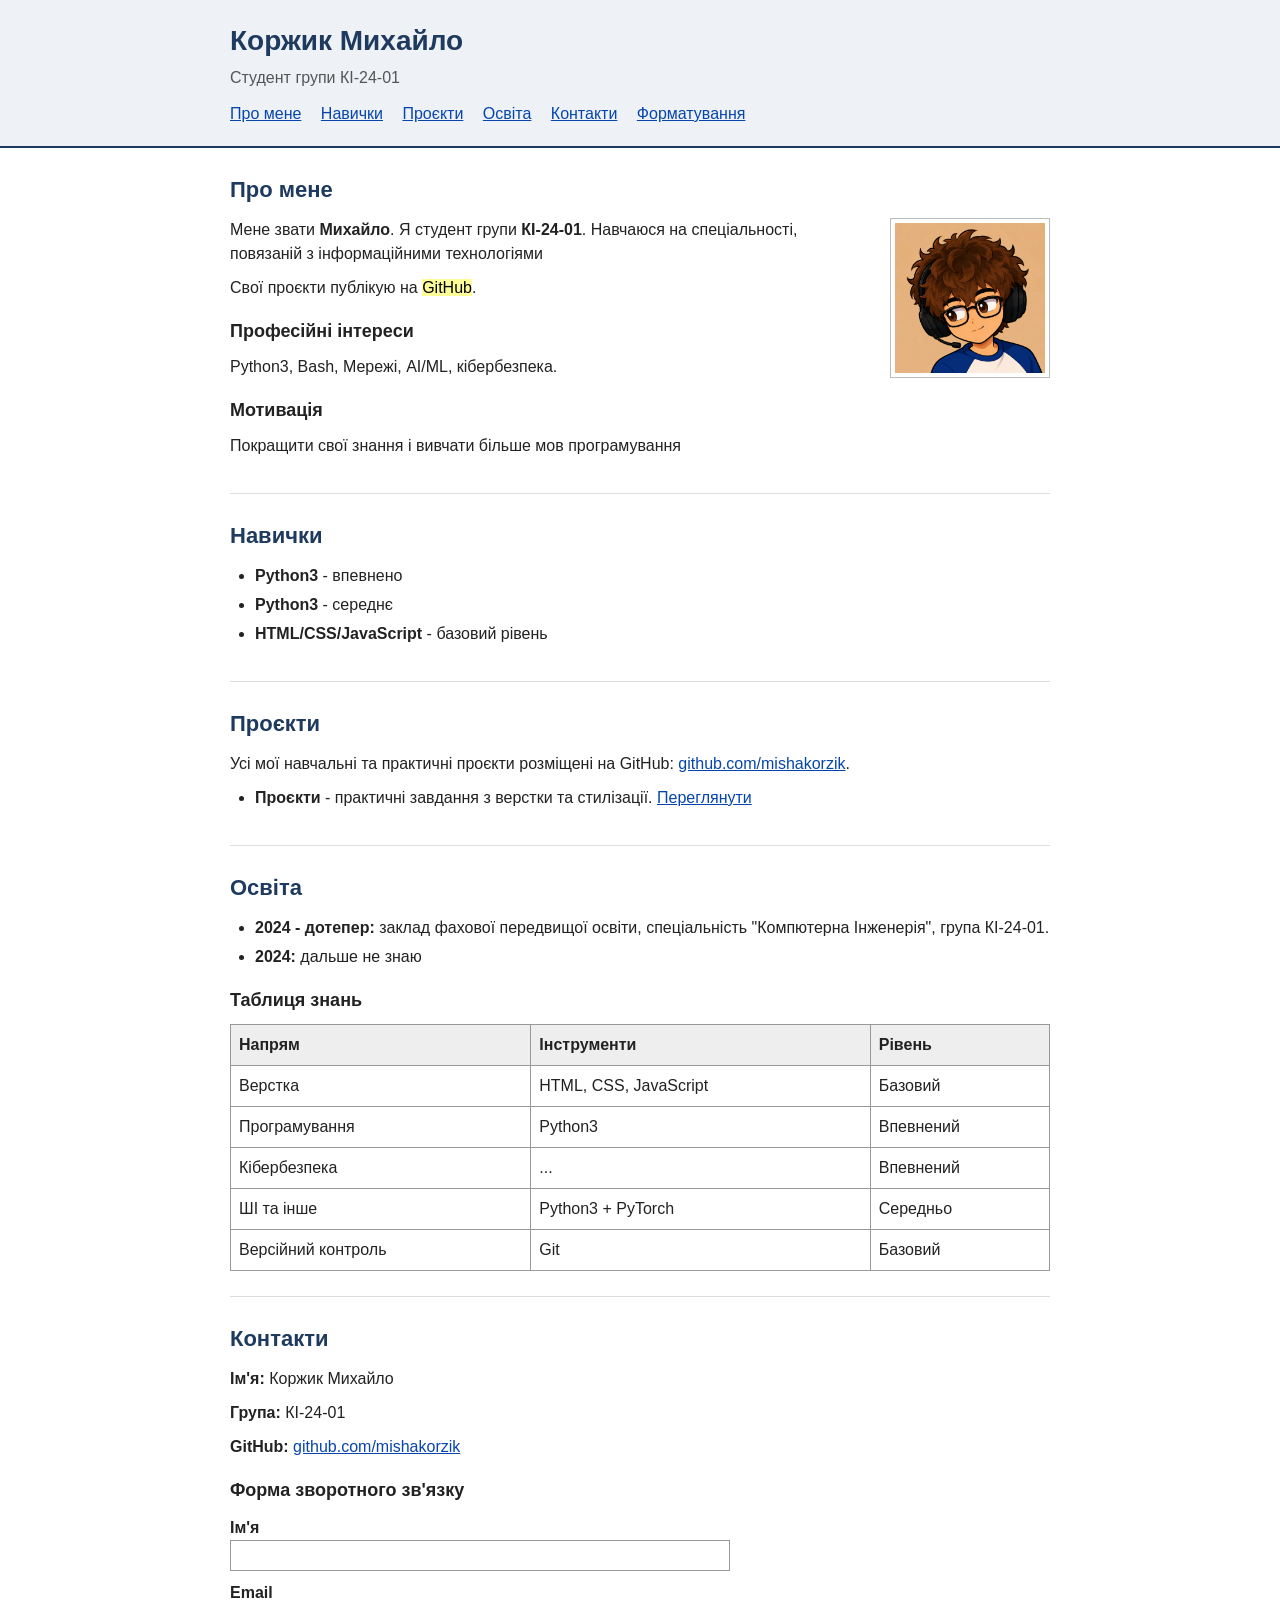
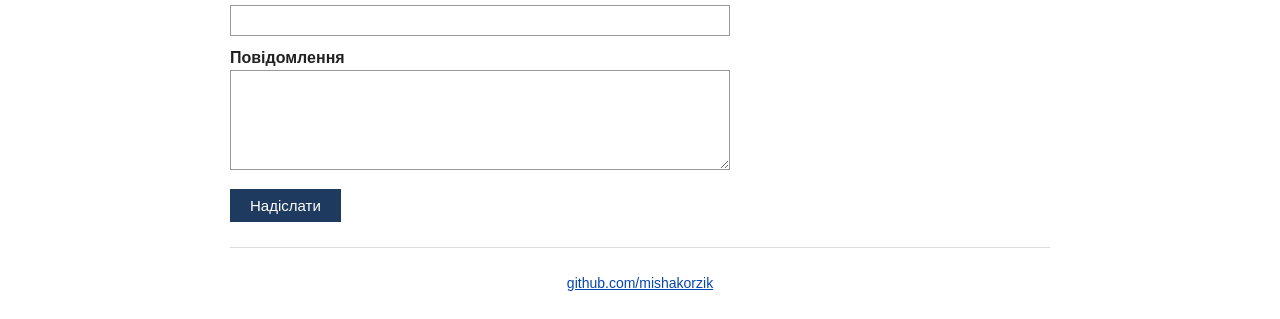
<file: index.html>
<!DOCTYPE html>
<html lang="uk">
<head>
  <meta charset="UTF-8">
  <meta name="viewport" content="width=device-width, initial-scale=1.0">
  <title>Портфоліо</title>
  <link rel="stylesheet" href="style.css">
</head>
<body>
  <header>
    <div class="container">
      <h1>Коржик Михайло</h1>
      <p>Студент групи КІ-24-01</p>
      <nav>
        <a href="#about">Про мене</a>
        <a href="#skills">Навички</a>
        <a href="#projects">Проєкти</a>
        <a href="#education">Освіта</a>
        <a href="#contacts">Контакти</a>
        <a href="formatting.html">Форматування</a>
      </nav>
    </div>
  </header>
  <main class="container">
    <section id="about">
      <h2>Про мене</h2>
      <img class="photo" src="images/photo.png" alt="Фото Коржика Михайла">
      <p>Мене звати <strong>Михайло</strong>. Я студент групи <strong>КІ-24-01</strong>. Навчаюся на спеціальності, повязаній з інформаційними технологіями</p>
      <p>Свої проєкти публікую на <mark>GitHub</mark>.</p>
      <h3>Професійні інтереси</h3>
      <p>Python3, Bash, Мережі, AI/ML, кібербезпека.</p>
      <h3>Мотивація</h3>
      <p>Покращити свої знання і вивчати більше мов програмування</p>
    </section>
    <section id="skills">
      <h2>Навички</h2>
      <ul>
        <li><strong>Python3</strong> - впевнено</li>
        <li><strong>Python3</strong> - середнє</li>
        <li><strong>HTML/CSS/JavaScript</strong> - базовий рівень</li>
      </ul>
    </section>
    <section id="projects">
      <h2>Проєкти</h2>
      <p>Усі мої навчальні та практичні проєкти розміщені на GitHub: <a href="https://github.com/mishakorzik" target="_blank" rel="noopener">github.com/mishakorzik</a>.</p>
      <ul>
        <li><strong>Проєкти</strong> - практичні завдання з верстки та стилізації. <a href="https://github.com/mishakorzik" target="_blank" rel="noopener">Переглянути</a></li>
      </ul>
    </section>
    <section id="education">
      <h2>Освіта</h2>
      <ul>
        <li><strong>2024 - дотепер:</strong> заклад фахової передвищої освіти, спеціальність "Компютерна Інженерія", група КІ-24-01.</li>
        <li><strong>2024:</strong> дальше не знаю</li>
      </ul>
      <h3>Таблиця знань</h3>
      <table>
        <thead>
          <tr>
            <th>Напрям</th>
            <th>Інструменти</th>
            <th>Рівень</th>
          </tr>
        </thead>
        <tbody>
          <tr>
            <td>Верстка</td>
            <td>HTML, CSS, JavaScript</td>
            <td>Базовий</td>
          </tr>
          <tr>
            <td>Програмування</td>
            <td>Python3</td>
            <td>Впевнений</td>
          </tr>
          <tr>
            <td>Кібербезпека</td>
            <td>...</td>
            <td>Впевнений</td>
          </tr>
          <tr>
            <td>ШІ та інше</td>
            <td>Python3 + PyTorch</td>
            <td>Середньо</td>
          </tr>
          <tr>
            <td>Версійний контроль</td>
            <td>Git</td>
            <td>Базовий</td>
          </tr>
        </tbody>
      </table>
    </section>
    <section id="contacts">
      <h2>Контакти</h2>
      <p><strong>Ім'я:</strong> Коржик Михайло</p>
      <p><strong>Група:</strong> КІ-24-01</p>
      <p><strong>GitHub:</strong> <a href="https://github.com/mishakorzik" target="_blank" rel="noopener">github.com/mishakorzik</a></p>
      <h3>Форма зворотного зв'язку</h3>
      <form>
        <label for="name">Ім'я</label>
        <input id="name" name="name" type="text" required>
        <label for="email">Email</label>
        <input id="email" name="email" type="email" required>
        <label for="message">Повідомлення</label>
        <textarea id="message" name="message" required></textarea>
        <button type="submit">Надіслати</button>
      </form>
    </section>
  </main>
  <footer>
    <div class="container">
      <p><a href="https://github.com/mishakorzik" target="_blank" rel="noopener">github.com/mishakorzik</a></p>
    </div>
  </footer>
</body>
</html>
</file>
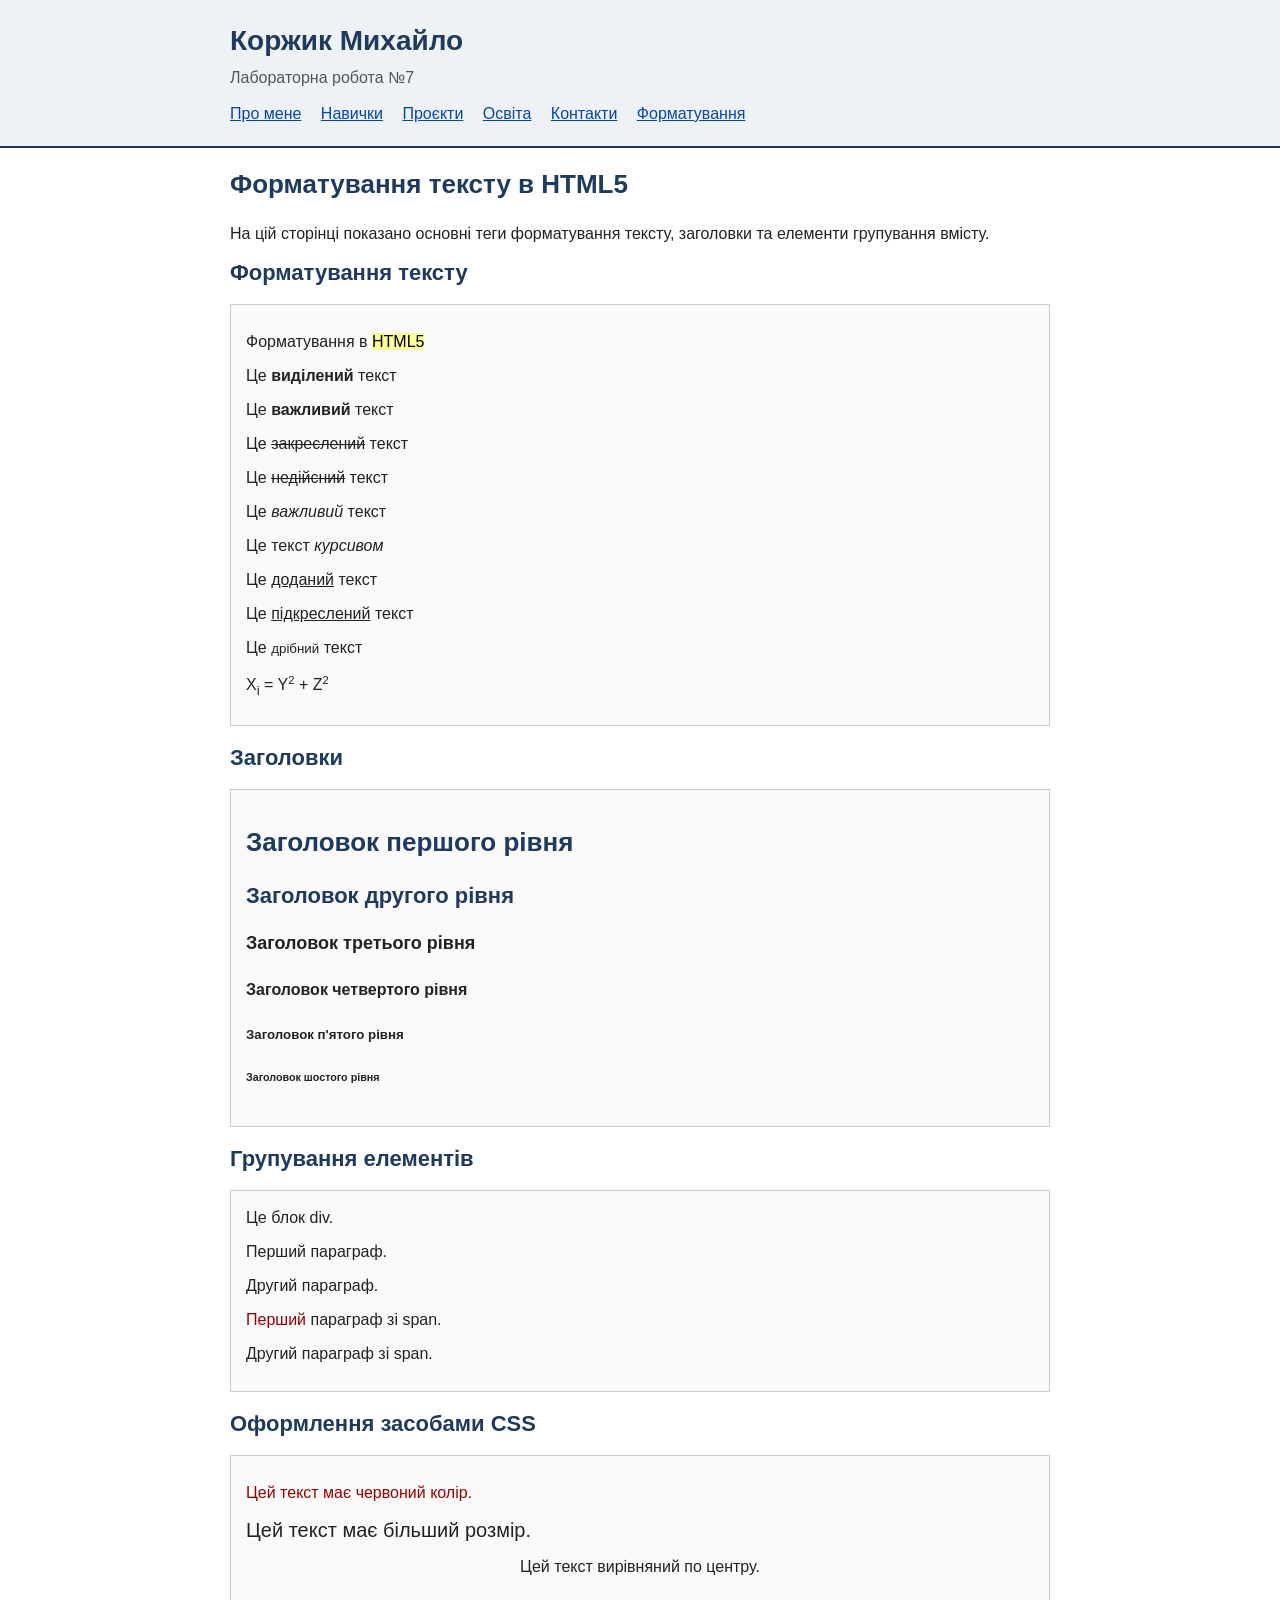
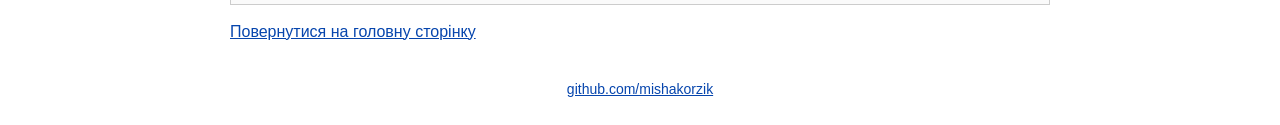
<file: formatting.html>
<!DOCTYPE html>
<html lang="uk">
<head>
  <meta charset="UTF-8">
  <meta name="viewport" content="width=device-width, initial-scale=1.0">
  <title>Форматування тексту</title>
  <link rel="stylesheet" href="style.css">
</head>
<body>
  <header>
    <div class="container">
      <h1>Коржик Михайло</h1>
      <p>Лабораторна робота №7</p>
      <nav>
        <a href="index.html#about">Про мене</a>
        <a href="index.html#skills">Навички</a>
        <a href="index.html#projects">Проєкти</a>
        <a href="index.html#education">Освіта</a>
        <a href="index.html#contacts">Контакти</a>
        <a href="formatting.html">Форматування</a>
      </nav>
    </div>
  </header>
  <main class="container">
    <h1>Форматування тексту в HTML5</h1>
    <p>На цій сторінці показано основні теги форматування тексту, заголовки та елементи групування вмісту.</p>
    <h2>Форматування тексту</h2>
    <div class="example">
      <p>Форматування в <mark>HTML5</mark></p>
      <p>Це <b>виділений</b> текст</p>
      <p>Це <strong>важливий</strong> текст</p>
      <p>Це <del>закреслений</del> текст</p>
      <p>Це <s>недійсний</s> текст</p>
      <p>Це <em>важливий</em> текст</p>
      <p>Це текст <i>курсивом</i></p>
      <p>Це <ins>доданий</ins> текст</p>
      <p>Це <u>підкреслений</u> текст</p>
      <p>Це <small>дрібний</small> текст</p>
      <p>X<sub>i</sub> = Y<sup><small>2</small></sup> + Z<sup><small>2</small></sup></p>
    </div>
    <h2>Заголовки</h2>
    <div class="example">
      <h1>Заголовок першого рівня</h1>
      <h2>Заголовок другого рівня</h2>
      <h3>Заголовок третього рівня</h3>
      <h4>Заголовок четвертого рівня</h4>
      <h5>Заголовок п'ятого рівня</h5>
      <h6>Заголовок шостого рівня</h6>
    </div>
    <h2>Групування елементів</h2>
    <div class="example">
      <div>Це блок div.</div>
      <p>Перший параграф.</p>
      <p>Другий параграф.</p>
      <p><span class="red">Перший</span> параграф зі span.</p>
      <p><span>Другий</span> параграф зі span.</p>
    </div>
    <h2>Оформлення засобами CSS</h2>
    <div class="example">
      <p class="red">Цей текст має червоний колір.</p>
      <p class="big">Цей текст має більший розмір.</p>
      <p class="center">Цей текст вирівняний по центру.</p>
    </div>
    <p><a href="index.html">Повернутися на головну сторінку</a></p>
  </main>
  <footer>
    <div class="container">
      <p><a href="https://github.com/mishakorzik" target="_blank" rel="noopener">github.com/mishakorzik</a></p>
    </div>
  </footer>
</body>
</html>
</file>
<file: style.css>
body {
  margin: 0;
  font-family: Arial, Helvetica, sans-serif;
  font-size: 16px;
  line-height: 1.5;
  color: #222222;
  background-color: #ffffff;
}
.container {
  max-width: 820px;
  margin: 0 auto;
  padding: 0 20px;
}
header {
  padding: 20px 0;
  background-color: #eef2f7;
  border-bottom: 2px solid #1f3a5f;
}
header h1 {
  margin: 0;
  font-size: 28px;
  color: #1f3a5f;
}
header p {
  margin: 4px 0 12px;
  color: #555555;
}
nav a {
  margin-right: 15px;
  color: #0645ad;
}
nav a:hover {
  color: #990000;
}
section {
  padding: 25px 0;
  border-bottom: 1px solid #dddddd;
  overflow: hidden;
}
h1 {
  font-size: 26px;
  color: #1f3a5f;
}
h2 {
  margin: 0 0 12px;
  font-size: 22px;
  color: #1f3a5f;
}
h3 {
  margin: 18px 0 6px;
  font-size: 18px;
}
p {
  margin: 10px 0;
}
ul {
  margin: 10px 0 10px 25px;
  padding: 0;
}
li {
  margin-bottom: 5px;
}
a {
  color: #0645ad;
}
a:hover {
  color: #990000;
}
mark {
  background-color: #ffff99;
}
.photo {
  float: right;
  width: 150px;
  height: 150px;
  margin: 0 0 15px 20px;
  padding: 4px;
  border: 1px solid #bbbbbb;
  background-color: #ffffff;
}
table {
  width: 100%;
  margin-top: 10px;
  border-collapse: collapse;
}
th, td {
  padding: 8px;
  border: 1px solid #999999;
  text-align: left;
}
th {
  background-color: #eeeeee;
}
form {
  max-width: 500px;
  margin-top: 12px;
}
label {
  display: block;
  margin-top: 10px;
  font-weight: bold;
}
input, textarea {
  width: 100%;
  padding: 6px;
  border: 1px solid #999999;
  font-family: inherit;
  font-size: 15px;
  box-sizing: border-box;
}
textarea {
  height: 100px;
  resize: vertical;
}
button {
  margin-top: 12px;
  padding: 8px 20px;
  border: 0;
  background-color: #1f3a5f;
  color: #ffffff;
  font-family: inherit;
  font-size: 15px;
  cursor: pointer;
}
button:hover {
  background-color: #162c4a;
}
.example {
  margin: 15px 0;
  padding: 15px;
  border: 1px solid #cccccc;
  background-color: #fafafa;
}
.red {
  color: #990000;
}
.big {
  font-size: 20px;
}
.center {
  text-align: center;
}
footer {
  padding: 20px 0;
  color: #666666;
  font-size: 14px;
  text-align: center;
}
footer p {
  margin: 5px 0;
}
@media (max-width: 600px) {
  .photo {
    float: none;
    margin: 0 0 15px;
  }
  nav a {
    display: inline-block;
    margin-bottom: 5px;
  }
}
</file>
